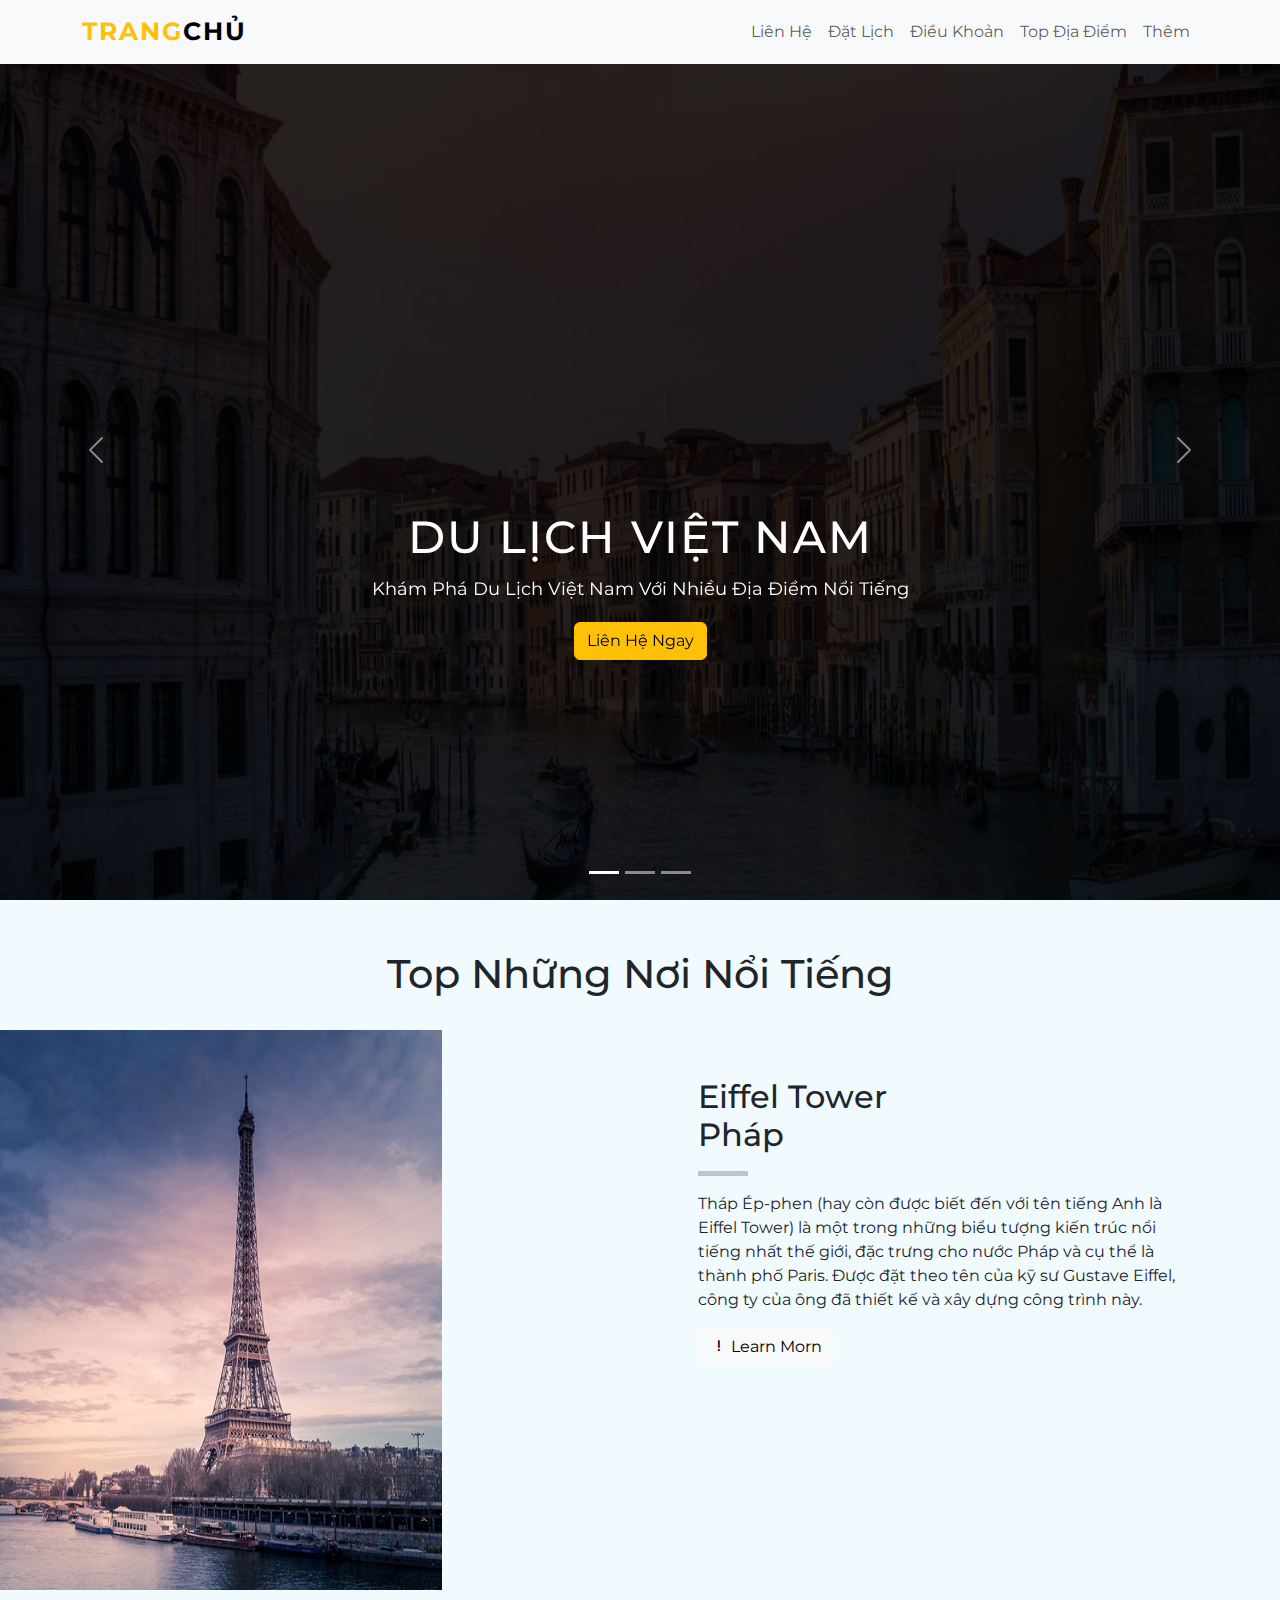
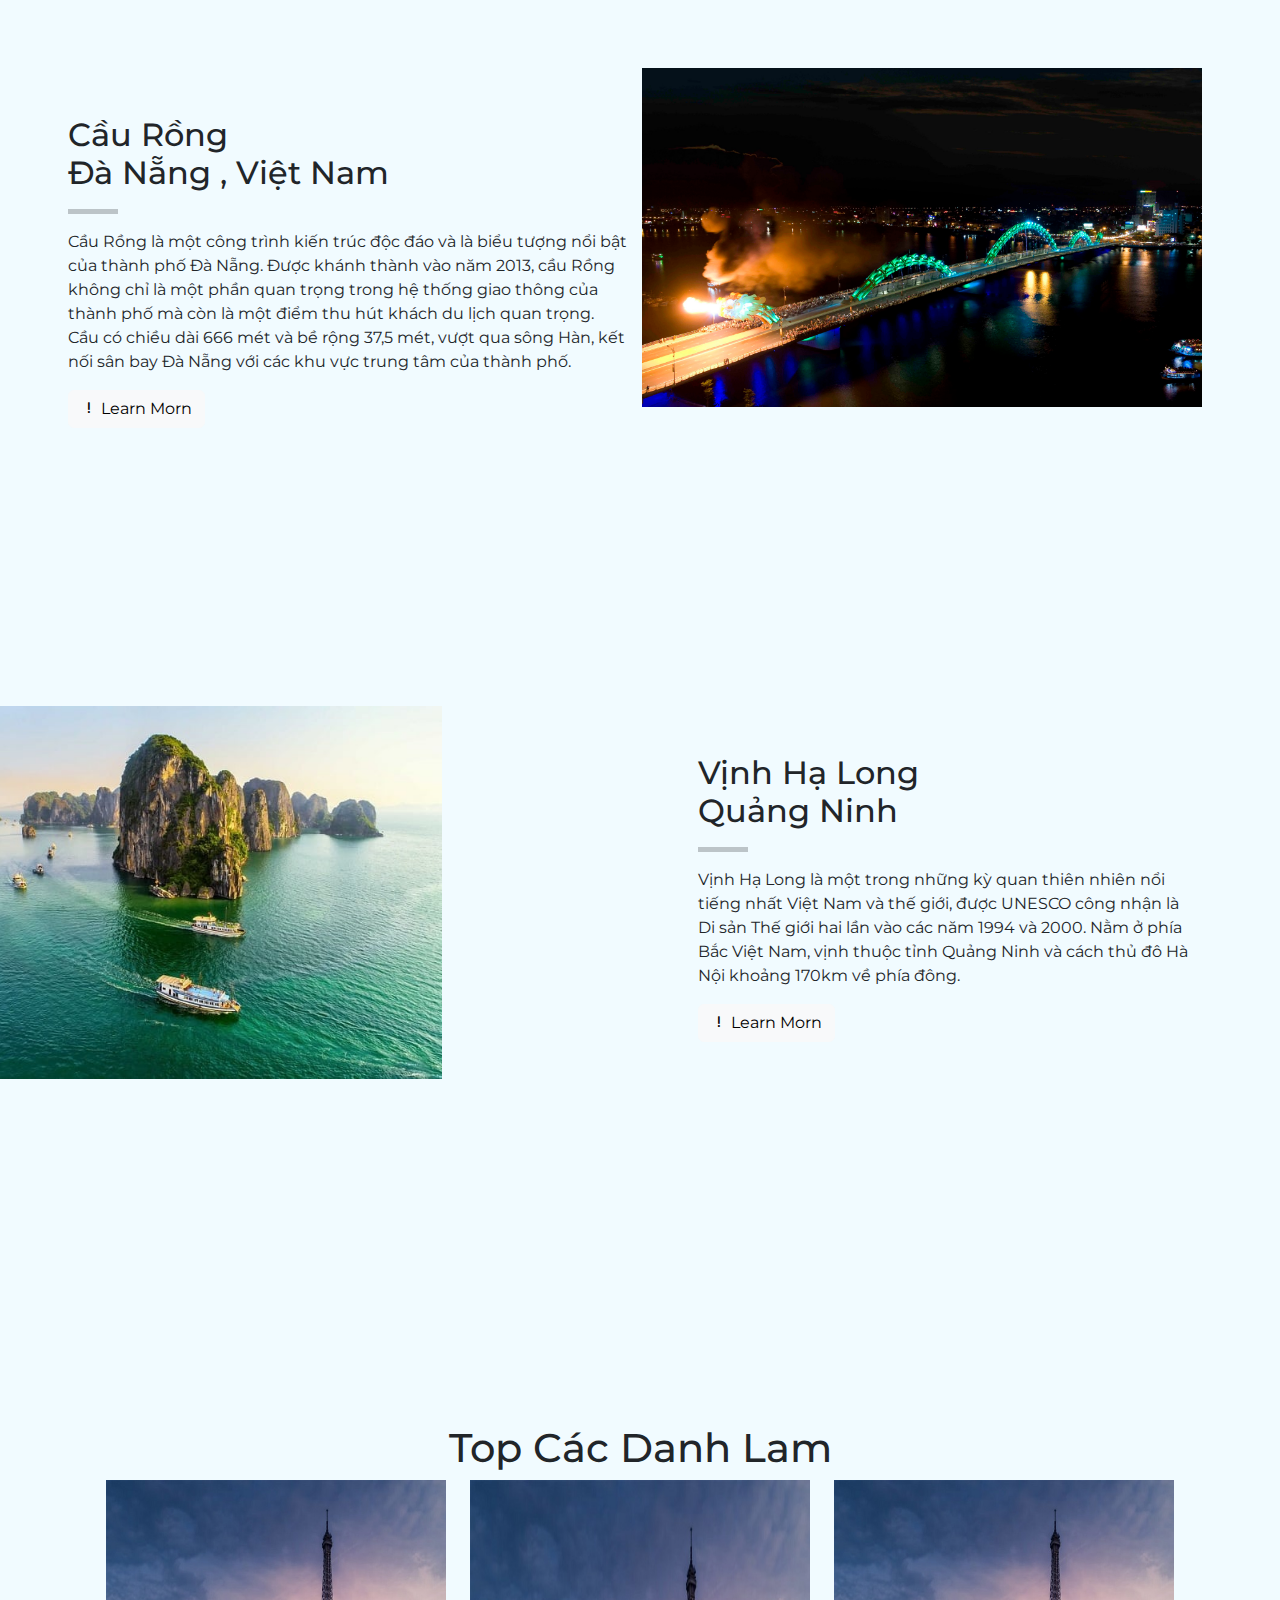
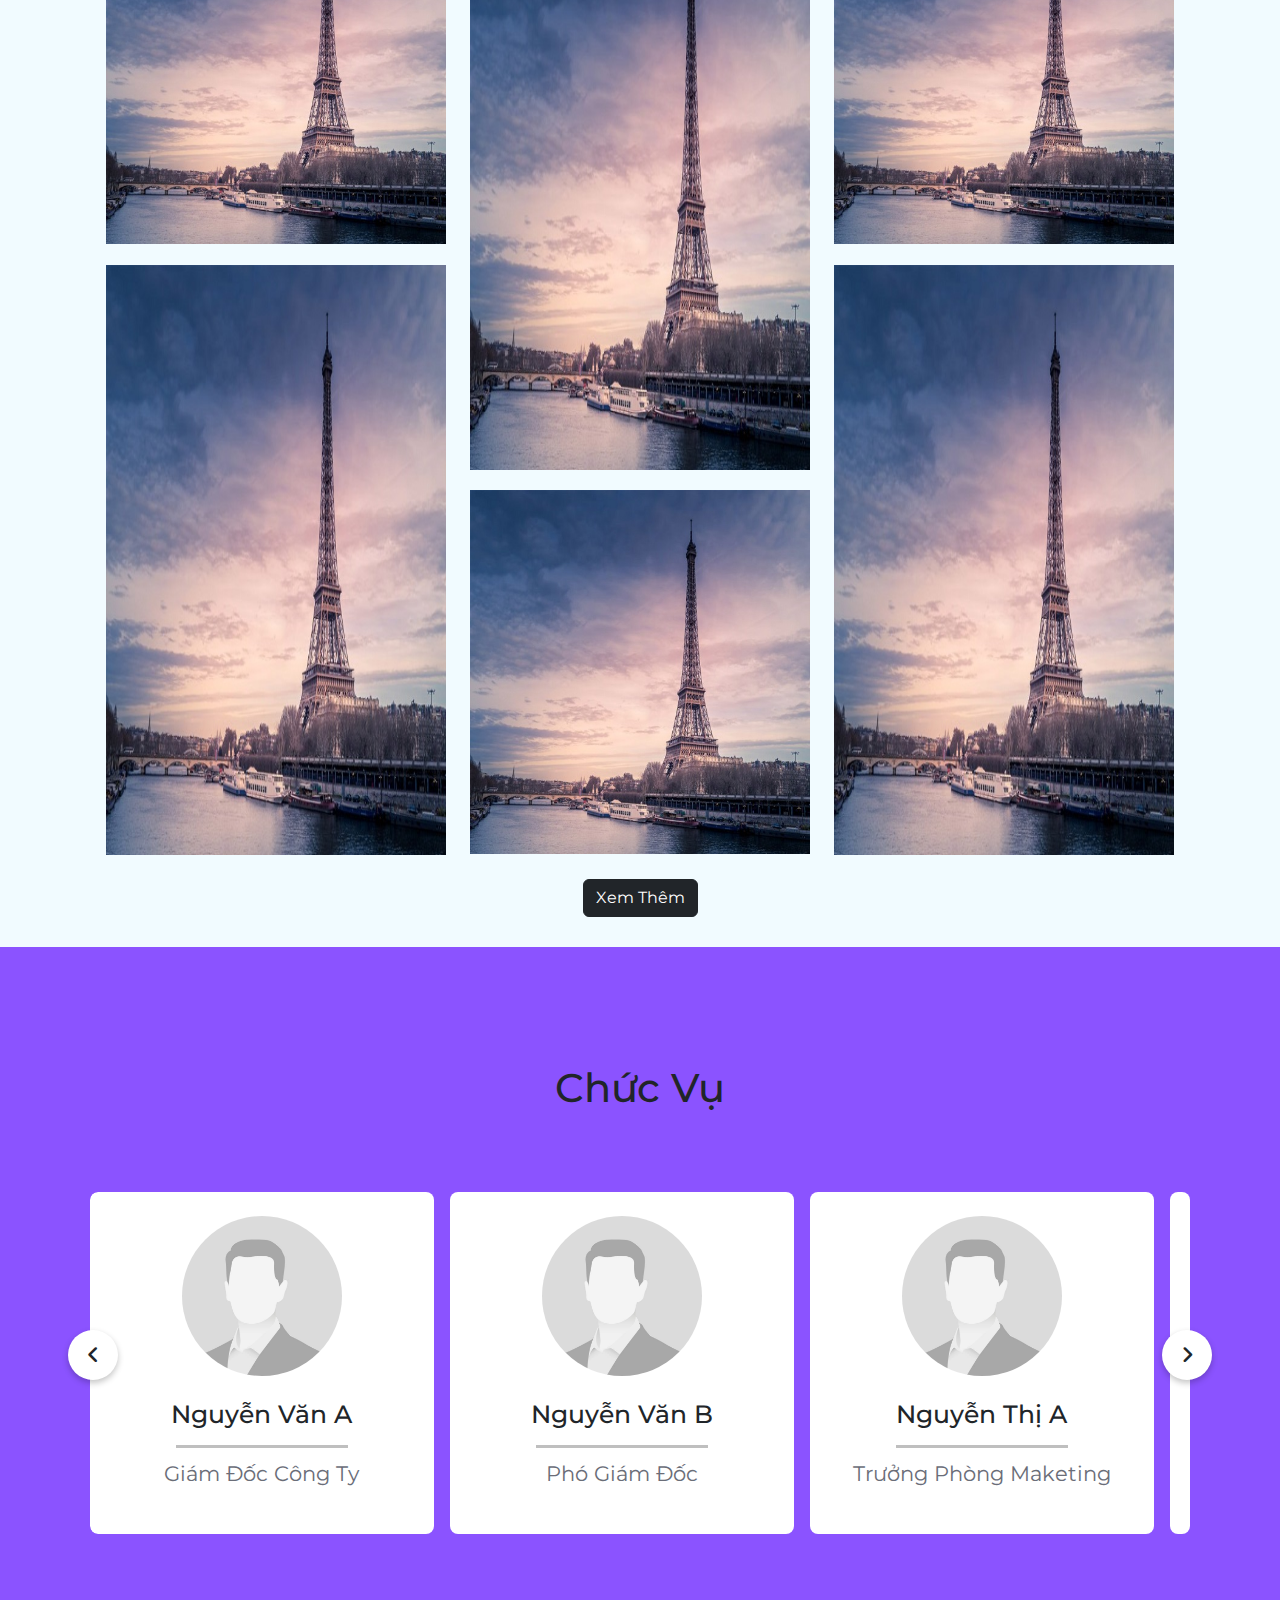
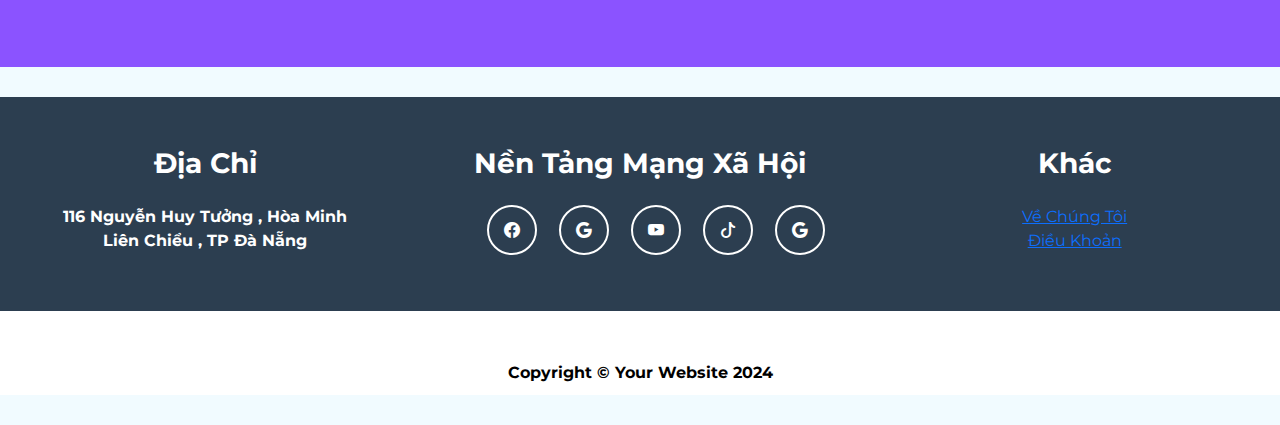
<file: index.html>
<!DOCTYPE html>
<html lang="en">
<head>
  <meta charset="UTF-8">
  <meta name="viewport" content="width=device-width, initial-scale=1.0">
  <title>Trang Chủ</title>
  <link rel="shortcut icon" href="https://muasubviet.shop/assets/img/brand/favicon.png" type="image/x-icon">
  <link rel="stylesheet" href="https://cdnjs.cloudflare.com/ajax/libs/font-awesome/6.3.0/css/all.min.css">
  <link rel="stylesheet" href="https://cdn.jsdelivr.net/npm/bootstrap-icons@1.11.3/font/bootstrap-icons.min.css">
  <link href="https://cdn.jsdelivr.net/npm/bootstrap@5.3.3/dist/css/bootstrap.min.css" rel="stylesheet">
  <link rel="stylesheet" href="css/style.css">

</head>
<body>
  <!-- Thanh Menu -->
  <nav class="navbar navbar-expand-lg navbar-light bg-light fixed-top">
    <div class="container">
      <a class="navbar-brand" href="index.html"><span class="text-warning">Trang</span>Chủ</a>
      <button class="navbar-toggler" type="button" data-bs-toggle="collapse" data-bs-target="#navbarSupportedContent" aria-controls="navbarSupportedContent" aria-expanded="false" aria-label="Toggle navigation">
        <span class="navbar-toggler-icon"></span>
      </button>
      <div class="collapse navbar-collapse" id="navbarSupportedContent">
        <ul class="navbar-nav ms-auto mb-2 mb-lg-0">
          <li class="nav-item">
            <a class="nav-link" href="about.html">Liên Hệ</a>
          </li>
          <li class="nav-item">
            <a class="nav-link" href="hdanvien.html">Đặt Lịch</a>
          </li>
          <li class="nav-item">
            <a class="nav-link" href="dieu-khoan.html">Điều Khoản</a>
          </li>
          <li class="nav-item">
            <a class="nav-link" href="diadiem.html">Top Địa Điểm</a>
          </li>
          <li class="nav-item">
            <a class="nav-link" href="#">Thêm</a>
          </li>

        </ul>
      </div>
    </div>
  </nav>
  <!-- Header Ảnh -->
 
  <header>
    <div id="carouselExampleCaptions" class="carousel slide">
      <div class="carousel-indicators">
        <button type="button" data-bs-target="#carouselExampleCaptions" data-bs-slide-to="0" class="active" aria-current="true" aria-label="Slide 1"></button>
        <button type="button" data-bs-target="#carouselExampleCaptions" data-bs-slide-to="1" aria-label="Slide 2"></button>
        <button type="button" data-bs-target="#carouselExampleCaptions" data-bs-slide-to="2" aria-label="Slide 3"></button>
      </div>
      <div class="carousel-inner">
        <div class="carousel-item active">
          <img src="img/header1.jpg" class="d-block w-100" alt="...">
          <div class="carousel-caption">
            <h5>Du Lịch Việt Nam</h5>
            <p>Khám Phá Du Lịch Việt Nam Với Nhiều Địa Điểm Nổi Tiếng</p>
            <p><a href="#" class="btn btn-warning mt-3">Liên Hệ Ngay</a></p>
          </div>
        </div>
        <div class="carousel-item">
          <img src="img/header1.jpg" class="d-block w-100" alt="...">
          <div class="carousel-caption">
            <h5>Khám Phá Đất Nước</h5>
            <p>Khám Phá Du Lịch Việt Nam Với Nhiều Địa Điểm Nổi Tiếng</p>
            <p><a href="#" class="btn btn-warning mt-3">Liên Hệ Ngay</a></p>
          </div>
        </div>
        <div class="carousel-item">
          <img src="img/header1.jpg" class="d-block w-100" alt="...">
          <div class="carousel-caption">
            <h5>Du Lịch Việt Nam</h5>
            <p>Khám Phá Du Lịch Việt Nam Với Nhiều Địa Điểm Nổi Tiếng</p>
            <p><a href="#" class="btn btn-warning mt-3">Liên Hệ Ngay</a></p>
          </div>
        </div>
      </div>
      <button class="carousel-control-prev" type="button" data-bs-target="#carouselExampleCaptions" data-bs-slide="prev">
        <span class="carousel-control-prev-icon" aria-hidden="true"></span>
        <span class="visually-hidden">Previous</span>
      </button>
      <button class="carousel-control-next" type="button" data-bs-target="#carouselExampleCaptions" data-bs-slide="next">
        <span class="carousel-control-next-icon" aria-hidden="true"></span>
        <span class="visually-hidden">Next</span>
      </button>
    </div>
  </header>   
  <!-- Nội dung 1 -->
  <section id="about" class="about section-padding">
    <h1 class="text-center">Top Những Nơi Nổi Tiếng</h1>
    <br>
    <div class="container">
      <div class="row">
        <div class="col-lg-4 col-md-12 col-md-12">
            <div class="about-img anh">
            <img src="img/phap.jpg" alt="" class="img-fluid">
          </div>
        </div>
        <div class="col-lg-8 col-md-12 col-12 ps-lg-5 mt-md-5">
          <div class="about-text">
            <h2> Eiffel Tower <br> Pháp</h2> <hr>
            <p >Tháp Ép-phen (hay còn được biết đến với tên tiếng Anh là Eiffel Tower) là một trong những biểu tượng kiến trúc nổi tiếng nhất thế giới, đặc trưng cho nước Pháp và cụ thể là thành phố Paris. 
              Được đặt theo tên của kỹ sư Gustave Eiffel, công ty của ông đã thiết kế và xây dựng công trình này.</p>
              <a href="" class="btn btn-light"><i class="bi bi-exclamation-lg"></i> Learn Morn</a>
            </div>
        </div>
      </div>
    </div>
    <div class="container">
      <div class="row">
        <div class="col-lg-8 col-md-12 ps-lg-5 mt-md-5">
          <div class="about-text noidung">
            <h2> Cầu Rồng<br> Đà Nẵng , Việt Nam</h2> <hr>
            <p>Cầu Rồng là một công trình kiến trúc độc đáo và là biểu tượng nổi bật của thành phố Đà Nẵng. Được khánh thành vào năm 2013, 
              cầu Rồng không chỉ là một phần quan trọng trong hệ thống giao thông của thành phố mà còn là một điểm thu hút khách du lịch quan trọng.
            Cầu có chiều dài 666 mét và bề rộng 37,5 mét, vượt qua sông Hàn, kết nối sân bay Đà Nẵng với các khu vực trung tâm của thành phố.</p>
            <a href="" class="btn btn-light"><i class="bi bi-exclamation-lg"></i> Learn Morn</a>
          </div>
        </div>
        <div class="col-lg-4 col-md-12 text-end">
          <div class="about-img anh">
            <img src="img/caurong.jpeg" alt="" class="img-fluid">
          </div>
        </div>
      </div>
    </div>
    <div class="container">
      <div class="row">
        <div class="col-lg-4 col-md-12">
          <div class="about-img anh">
            <img src="img/halong.jpeg" alt="" class="img-fluid">
          </div>
        </div>
        <div class="col-lg-8 col-md-12 ps-lg-5 mt-md-5">
          <div class="about-text">
            <h2> Vịnh Hạ Long<br>Quảng Ninh</h2> <hr>
            <p>Vịnh Hạ Long là một trong những kỳ quan thiên nhiên nổi tiếng nhất Việt Nam và thế giới, 
              được UNESCO công nhận là Di sản Thế giới hai lần vào các năm 1994 và 2000. 
              Nằm ở phía Bắc Việt Nam, vịnh thuộc tỉnh Quảng Ninh và cách thủ đô Hà Nội khoảng 170km về phía đông.            </p>
            <a href="" class="btn btn-light"><i class="bi bi-exclamation-lg"></i> Learn Morn</a>
          </div>
        </div>
      </div>
    </div>
  </section>
  <section>
    <h1 class="text-center">Top Các Danh Lam</h1>
    <div class="container ">
        <div class="row justify-content-center">
        <img src="img/phap.jpg" class="" style=" width:364px;height: 364px;" alt="Hình ảnh 6">
        <img src="img/phap.jpg" class="" style=" width:364px;height: 590px;" alt="...">
        <img src="img/phap.jpg" class="" style=" width:364px;height: 364px;" alt="...">
        <img src="img/phap.jpg" class="anh1" style=" width:364px;height: 590px; " alt="Hình ảnh 6">
        <img src="img/phap.jpg" class="" style=" width:364px;height: 364px;" alt="...">
        <img src="img/phap.jpg" class="anh1" style=" width:364px;height: 590px; " alt="...">
    </div>
    </div>
    <br>
    <div class="d-flex justify-content-center">
      <a href="" class="btn btn-dark">Xem Thêm</a>
  </div>
  </section>
  <section class="custom-container">
    <div class="custom-wrapper">
      <i id="leftArrow" class="fa-solid fa-angle-left"></i>
      <h1 class="text-center">Chức Vụ</h1> <br> <br> <br>
      <ul class="custom-carousel">
        <li class="custom-card">
          <div class="custom-img">
            <img src="img/profile.jpg" alt="img" draggable="false">
          </div>
          <h2>Nguyễn Văn A</h2>
          <hr class="divider">
          <span>Giám Đốc Công Ty</span>
        </li>
        <li class="custom-card">
          <div class="custom-img"><img src="img/profile.jpg" alt="img" draggable="false"></div>
          <h2>Nguyễn Văn B</h2>
          <hr class="divider">
          <span>Phó Giám Đốc</span>
        </li>
        <li class="custom-card">
          <div class="custom-img"><img src="img/profile.jpg" alt="img" draggable="false"></div>
          <h2>Nguyễn Thị A</h2>
          <hr class="divider">
          <span>Trưởng Phòng Maketing</span>
        </li>
        <li class="custom-card">
          <div class="custom-img"><img src="img/profile.jpg" alt="img" draggable="false"></div>
          <h2>Quỳnh Anh</h2>
          <hr class="divider">
          <span>Trưởng Phòng Media</span>
        </li>
        <li class="custom-card">
          <div class="custom-img"><img src="img/profile.jpg" alt="img" draggable="false"></div>
          <h2>Trúc Chi</h2>
          <hr class="divider">
          <span>Kế Toán</span>
        </li>
        <li class="custom-card">
          <div class="custom-img"><img src="img/profile.jpg" alt="img" draggable="false"></div>
          <h2>Linh Đan</h2>
          <hr class="divider">
          <span>Hỗ Trợ Viên</span>
        </li>
      </ul>
      <i id="rightArrow" class="fa-solid fa-angle-right"></i>
    </div>
  </section>

  <section class="myfooter">
    <footer>
         <div class="footer1">
              <div class="row">
                   <div class="col-xs-4 col-sm-4 col-md-4 col-lg-4 text-center">
                        <h3>Địa Chỉ</h3><br>
                        <p>116 Nguyễn Huy Tưởng , Hòa Minh <br> Liên Chiểu , TP Đà Nẵng</p>
                   </div>
                   <div class="col-xs-4 col-sm-4 col-md-4 col-lg-4 text-center">
                        <h3>Nền Tảng Mạng Xã Hội</h3> <br>
                        <ul>
                             <li><a href="" class="bi bi-facebook"></a></li>
                             <li><a href="" class="bi bi-google"></a></li>
                             <li><a href="" class="bi bi-youtube"></a></li>
                             <li><a href="" class="bi bi-tiktok"></a></li>
                             <li><a href="" class="bi bi-google"></a></li>

                        </ul>
                   </div>
                   <div class="col-xs-4 col-sm-4 col-md-4 col-lg-4 text-center">
                        <h3>Khác</h3><br>
                        <a href="#"> Về Chúng Tôi</a> <br>
                        <a href="#"> Điều Khoản</a>
                   </div>
              </div>
         </div>
         <div class="footer2">
              <div class="container text-center">
                   <p>Copyright © Your Website 2024</p>
              </div>
         </div>
    </footer>
  </section>
  <script src="	https://cdn.jsdelivr.net/npm/bootstrap@5.3.3/dist/js/bootstrap.bundle.min.js" ></script>
  <script src="https://cdn.jsdelivr.net/npm/@popperjs/core@2.11.6/dist/umd/popper.min.js" integrity="sha384-oBqDVmMz4fnFO9gybBogGzR6LCpbb7EgCozPalT0xJ47jRvxCk5z4vJpztB1iI2y" crossorigin="anonymous"></script>
  <script src="https://cdn.jsdelivr.net/npm/bootstrap@5.2.3/dist/js/bootstrap.min.js" integrity="sha384-cuNYg1LlNuA7AgyAxlfdzOsqVsac9YjF1DdZSkxpTtK5zww5TIG5TV2RjE1AwlH2" crossorigin="anonymous"></script>
<script src="js/index.js"></script>
<script src="js/f12.js"></script>
</body>
</html>
</file>
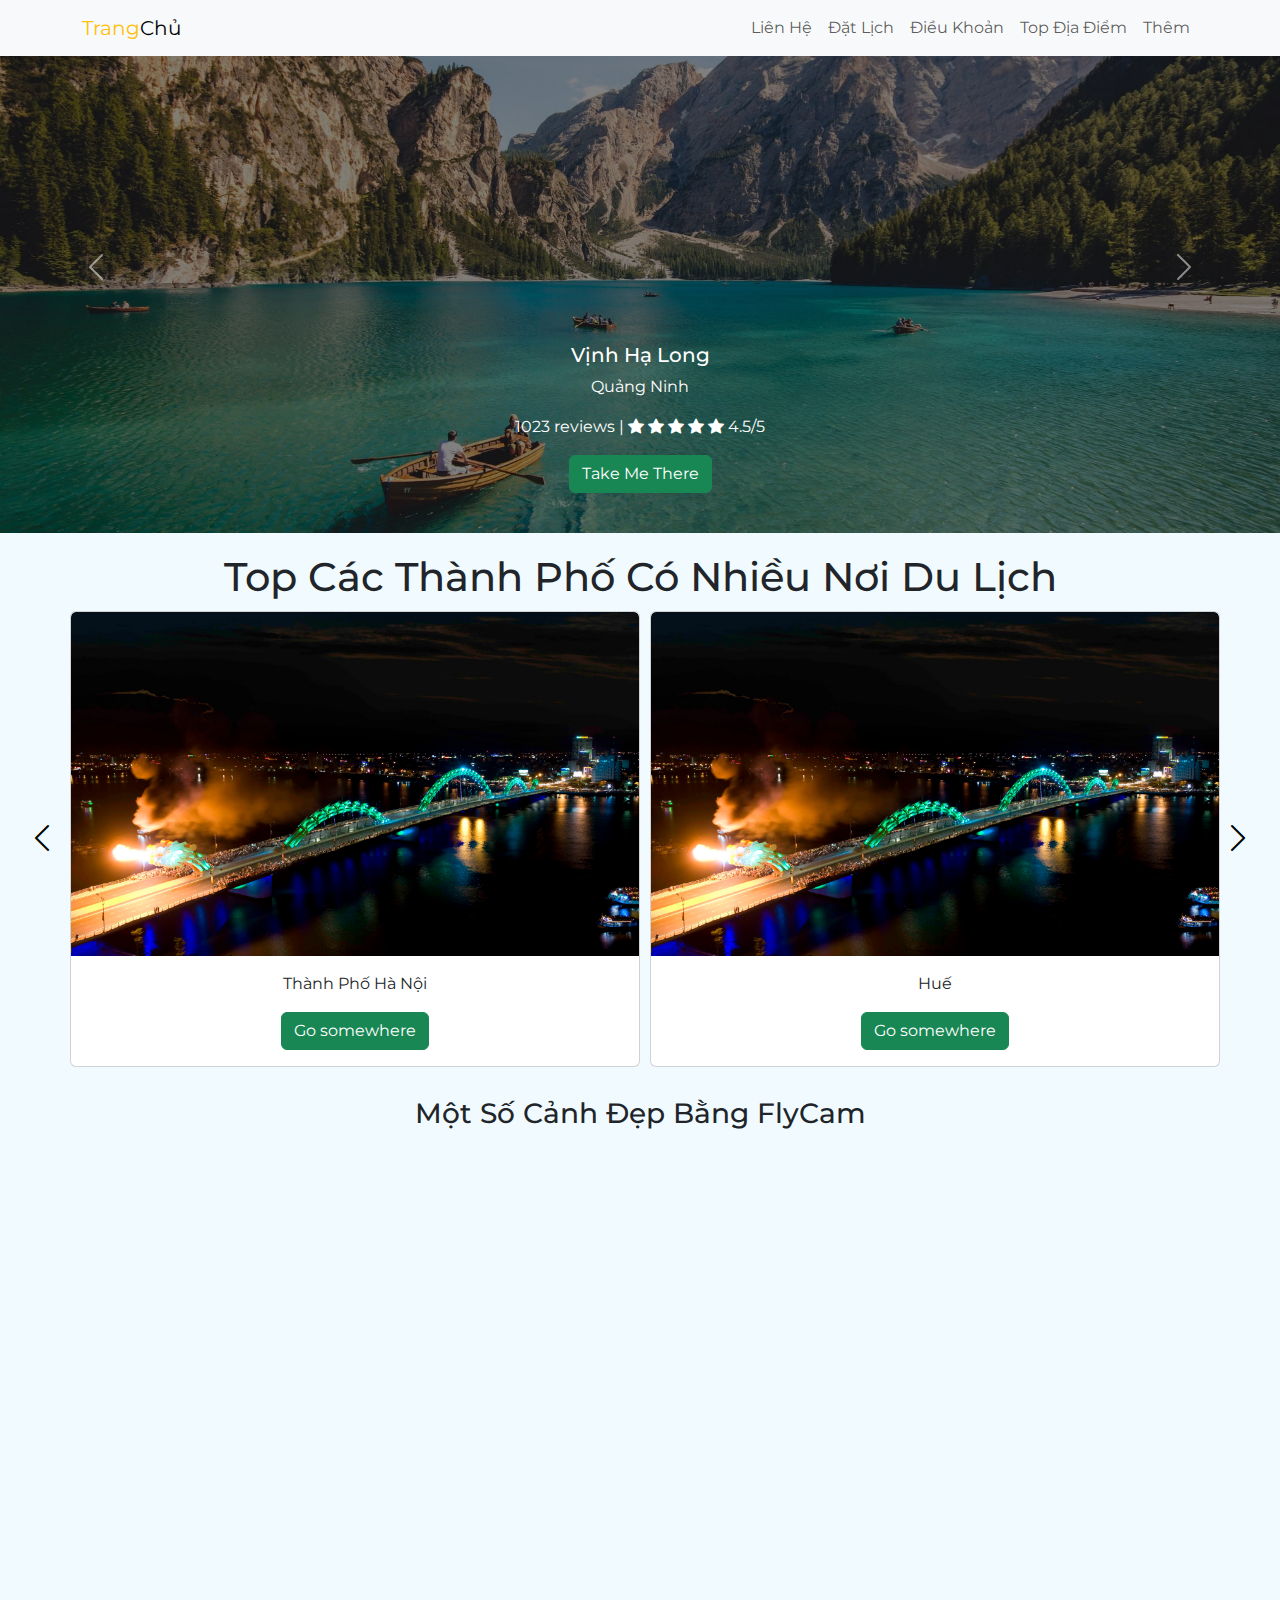
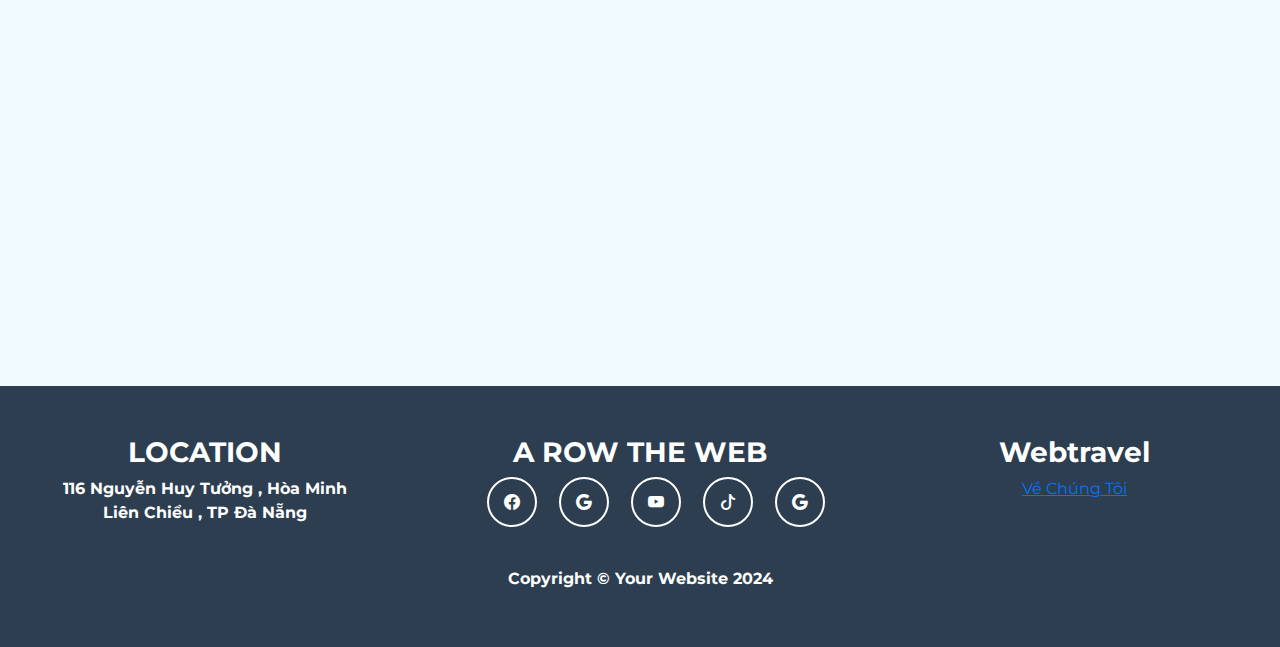
<file: diadiem.html>
<!DOCTYPE html>
<html lang="en">
<head>
  <meta charset="UTF-8">
  <meta name="viewport" content="width=device-width, initial-scale=1.0">
  <title>Địa Danh Việt Nam</title>
  <link rel="shortcut icon" href="https://muasubviet.shop/assets/img/brand/favicon.png" type="image/x-icon">
  <link rel="stylesheet" href="https://cdnjs.cloudflare.com/ajax/libs/font-awesome/6.3.0/css/all.min.css">
  <link rel="stylesheet" href="https://cdn.jsdelivr.net/npm/bootstrap-icons@1.11.3/font/bootstrap-icons.min.css">
  <link href="https://cdn.jsdelivr.net/npm/bootstrap@5.3.3/dist/css/bootstrap.min.css" rel="stylesheet">
  <link rel="stylesheet" href="css/diadiem.css">

</head>
<body>
  <!-- Thanh Menu -->
  <nav class="navbar navbar-expand-lg navbar-light bg-light fixed-top">
    <div class="container">
      <a class="navbar-brand" href="index.html"><span class="text-warning">Trang</span>Chủ</a>
      <button class="navbar-toggler" type="button" data-bs-toggle="collapse" data-bs-target="#navbarSupportedContent" aria-controls="navbarSupportedContent" aria-expanded="false" aria-label="Toggle navigation">
        <span class="navbar-toggler-icon"></span>
      </button>
      <div class="collapse navbar-collapse" id="navbarSupportedContent">
        <ul class="navbar-nav ms-auto mb-2 mb-lg-0">
          <li class="nav-item">
            <a class="nav-link" href="about.html">Liên Hệ</a>
          </li>
          <li class="nav-item">
            <a class="nav-link" href="hdanvien.html">Đặt Lịch</a>
          </li>
          <li class="nav-item">
            <a class="nav-link" href="dieu-khoan.html">Điều Khoản</a>
          </li>
          <li class="nav-item">
            <a class="nav-link" href="diadiem.html">Top Địa Điểm</a>
          </li>
          <li class="nav-item">
            <a class="nav-link" href="#">Thêm</a>
          </li>

        </ul>
      </div>
    </div>
  </nav>
  
  <section class="myheader1">
    <div class="carousel slide" id="carouselDemo" 
    data-bs-wrap="true"
    data-bs-ride="carousel">
      <div class="carousel-inner">
        <div class="carousel-item active"
        data-bs-interval="2000">
          <img src="img/header.jpg" class="w-100">
            <div class="carousel-caption">
              <h5>Vịnh Hạ Long</h5>
              <p>Quảng Ninh</p>
              <p class="d-none d-md-block">1023 reviews |
                <i class="bi bi-star-fill"></i>
                <i class="bi bi-star-fill"></i>
                <i class="bi bi-star-fill"></i>
                <i class="bi bi-star-fill"></i>
                <i class="bi bi-star-fill"></i>
                4.5/5</p>
              <button class="btn btn-success">Take Me There</button>
            </div>
        </div>
        <div class="carousel-item"
        data-bs-interval="2000">
          <img src="img/header1.jpg" class="w-100">
          <div class="carousel-caption">
            <h5>Cầu Rồng</h5>
            <p>Đà Nẵng</p>
            <p class="d-none d-md-block">1023 reviews |
              <i class="bi bi-star-fill"></i>
              <i class="bi bi-star-fill"></i>
              <i class="bi bi-star-fill"></i>
              <i class="bi bi-star-fill"></i>
              <i class="bi bi-star-fill"></i>
              4.5/5</p>
            <button class="btn btn-success">Take Me There</button>
          </div>
        </div>
        <div class="carousel-item"
        data-bs-interval="2000">
          <img src="img/header2.jpg" class="w-100">
          <div class="carousel-caption">
            <h5>Phố Cổ Hội An</h5>
            <p>Quảng Nam</p>
            <p class="d-none d-md-block">1023 reviews |
              <i class="bi bi-star-fill"></i>
              <i class="bi bi-star-fill"></i>
              <i class="bi bi-star-fill"></i>
              <i class="bi bi-star-fill"></i>
              <i class="bi bi-star"></i>
              4.5/5</p>
            <button class="btn btn-success">Take Me There</button>
          </div>
        </div>
      </div>
      <!-- Nút điều khiển carousel -->
      <button class="carousel-control-prev"
       type="button"
       data-bs-target="#carouselDemo"
       data-bs-slide="prev">
        <span class="carousel-control-prev-icon"></span>
      </button>
      <button class="carousel-control-next"
       type="button"
       data-bs-target="#carouselDemo"
       data-bs-slide="next">
        <span class="carousel-control-next-icon"></span>
      </button>
    </div>
  </section>
  <section class="mycontent">
    <h1 class="card-title">Top Các Thành Phố Có Nhiều Nơi Du Lịch</h1>
   <div class="scroll-container">
        <!-- Nút cuộn trái -->
        <button class="scroll-btn left-btn"><i class="bi bi-chevron-left"></i></button>
   <div class="card-container ">
        <!-- Thẻ card 1 -->
        <div class="card ">
          <div class="card-inner">
           <div class="inner">
               <img src="img/caurong.jpeg" class="card-img-top" alt="...">
               </div>
            <div class="card-body text-center">
              <p class="card-text">Thành Phố Hà Nội</p>
              <a href="#" class="btn btn-success">Go somewhere</a>
            </div>
          </div>
        </div>
        <!-- Thẻ card 2 -->
        <div class="card">
             <div class="card-inner">
              <div class="inner">
                <img src="img/caurong.jpeg" class="card-img-top" alt="...">
               </div>
               <div class="card-body text-center">
                <p class="card-text">Huế</p>
                 <a href="#" class="btn btn-success">Go somewhere</a>
               </div>
             </div>
           </div>
           <!-- Thẻ card 3 -->
           <div class="card">
             <div class="card-inner">
              <div class="inner">
               <img src="img/caurong.jpeg" class="card-img-top" alt="...">
               </div>
               <div class="card-body text-center">
                <p class="card-text">Đà Nẵng</p>
                 <a href="#" class="btn btn-success">Go somewhere</a>
               </div>
             </div>
           </div>
           <!-- Thẻ card 4 -->
           <div class="card">
             <div class="card-inner">
              <div class="inner">
               <img src="img/caurong.jpeg" class="card-img-top" alt="...">
               </div>
               <div class="card-body text-center">
                <p class="card-text">Hội An</p>
                 <a href="#" class="btn btn-success">Go somewhere</a>
               </div>
             </div>
           </div>
           <!-- Thẻ card 5 -->
           <div class="card">
             <div class="card-inner">
              <div class="inner">
               <img src="img/caurong.jpeg" class="card-img-top" alt="...">
               </div>
               <div class="card-body text-center">
                <p class="card-text">Hội An</p>
                 <a href="#" class="btn btn-success">Go somewhere</a>
               </div>
             </div>
           </div>
           <!-- Thẻ card 6 -->
           <div class="card">
             <div class="card-inner">
              <div class="inner">
               <img src="img/caurong.jpeg" class="card-img-top" alt="...">
               </div>
               <div class="card-body text-center">
                <p class="card-text">Hội An</p>
                 <a href="#" class="btn btn-success">Go somewhere</a>
               </div>
             </div>
           </div>
           <!-- Thẻ card 7 -->
           <div class="card">
             <div class="card-inner">
              <div class="inner">
               <img src="img/caurong.jpeg" class="card-img-top" alt="...">
               </div>
               <div class="card-body text-center">
                <p class="card-text">Hội An</p>
                 <a href="#" class="btn btn-success">Go somewhere</a>
               </div>
             </div>
           </div>
      </div>
      <!-- Nút cuộn phải -->
      <button class="scroll-btn right-btn"><i class="bi bi-chevron-right"></i></button>
  </div>
   </section>
   <section class="video">
    <h3 class="text-center">Một Số Cảnh Đẹp Bằng FlyCam</h3>
    <div class="container mt-5 d-flex justify-content-center align-items-center">
      <div class="embed-responsive embed-responsive-16by9">
          <iframe class="embed-responsive-item" src="https://www.youtube.com/embed/Au6LqK1UH8g?si=ElA8MsDgsbo?mute=1" allowfullscreen></iframe>
      </div>
  </div>
   </section>
   <section class="myfooter">
    <footer>
         <div class="footer1">
              <div class="row">
                   <div class="col-xs-4 col-sm-4 col-md-4 col-lg-4 text-center">
                        <h3>LOCATION</h3>
                        <p>116 Nguyễn Huy Tưởng , Hòa Minh <br> Liên Chiểu , TP Đà Nẵng</p>
                   </div>
                   <div class="col-xs-4 col-sm-4 col-md-4 col-lg-4 text-center">
                        <h3>A ROW THE WEB</h3>
                        <ul>
                             <li><a href="" class="bi bi-facebook"></a></li>
                             <li><a href="" class="bi bi-google"></a></li>
                             <li><a href="" class="bi bi-youtube"></a></li>
                             <li><a href="" class="bi bi-tiktok"></a></li>
                             <li><a href="" class="bi bi-google"></a></li>

                        </ul>
                   </div>
                   <div class="col-xs-4 col-sm-4 col-md-4 col-lg-4 text-center">
                        <h3>Webtravel</h3>
                        <a href="#"> Về Chúng Tôi</a>
                   </div>
              </div>
         </div>
         <br>
         <div class="footer2">
              <div class="container text-center">
                   <p>Copyright © Your Website 2024</p>
              </div>
         </div>
    </footer>
  </section>
  <script src="	https://cdn.jsdelivr.net/npm/bootstrap@5.3.3/dist/js/bootstrap.bundle.min.js" ></script>
  <script src="https://cdn.jsdelivr.net/npm/@popperjs/core@2.11.6/dist/umd/popper.min.js" integrity="sha384-oBqDVmMz4fnFO9gybBogGzR6LCpbb7EgCozPalT0xJ47jRvxCk5z4vJpztB1iI2y" crossorigin="anonymous"></script>
  <script src="https://cdn.jsdelivr.net/npm/bootstrap@5.2.3/dist/js/bootstrap.min.js" integrity="sha384-cuNYg1LlNuA7AgyAxlfdzOsqVsac9YjF1DdZSkxpTtK5zww5TIG5TV2RjE1AwlH2" crossorigin="anonymous"></script>
  <script src="js/f12.js"></script>
  <script>
    document.querySelector('.left-btn').addEventListener('click', function() {
         document.querySelector('.card-container').scrollBy({
             left: -500, // Điều chỉnh giá trị này để cuộn nhiều hoặc ít hơn
             behavior: 'smooth'
         });
     });
     
     document.querySelector('.right-btn').addEventListener('click', function() {
         document.querySelector('.card-container').scrollBy({
             left: 500, // Điều chỉnh giá trị này để cuộn nhiều hoặc ít hơn
             behavior: 'smooth'
         });
     });
     
  </script>
</body>
</html>
</file>
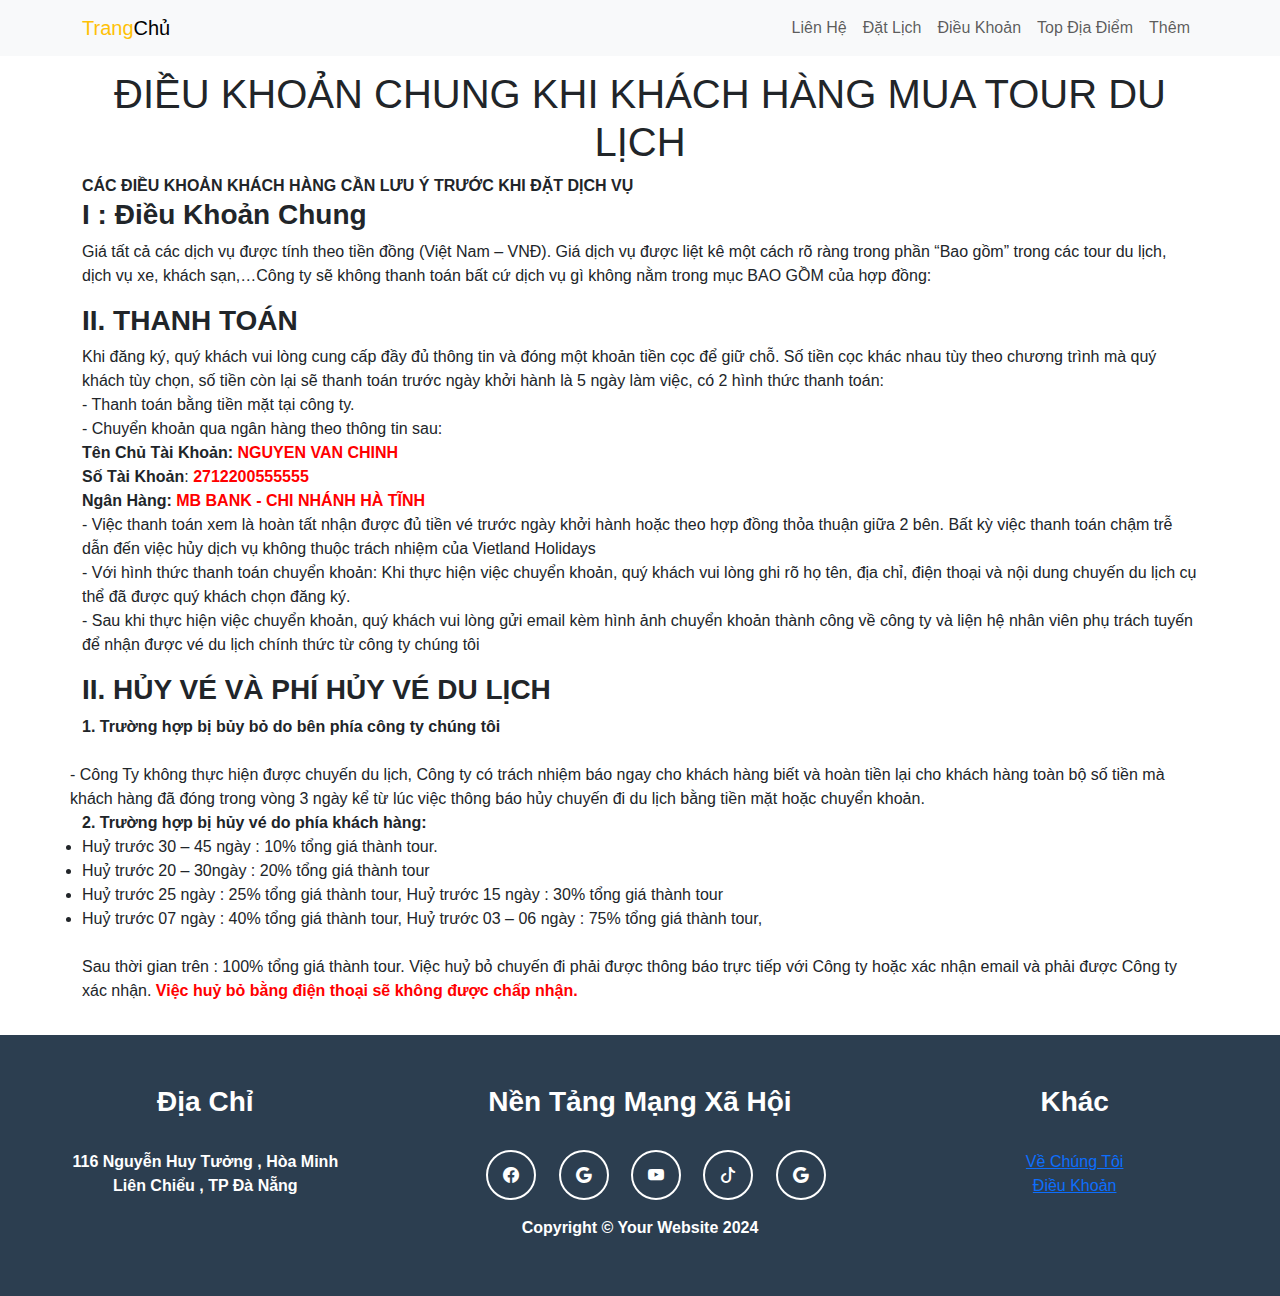
<file: dieu-khoan.html>
<!DOCTYPE html>
<html lang="en">
<head>
  <meta charset="UTF-8">
  <meta name="viewport" content="width=device-width, initial-scale=1.0">
  <title>Điều Khoản</title>
  <link rel="shortcut icon" href="https://muasubviet.shop/assets/img/brand/favicon.png" type="image/x-icon">
  <link rel="stylesheet" href="https://cdnjs.cloudflare.com/ajax/libs/font-awesome/6.3.0/css/all.min.css">
  <link rel="stylesheet" href="https://cdn.jsdelivr.net/npm/bootstrap-icons@1.11.3/font/bootstrap-icons.min.css">
  <link href="https://cdn.jsdelivr.net/npm/bootstrap@5.3.3/dist/css/bootstrap.min.css" rel="stylesheet">
  <link rel="stylesheet" href="css/css.css">

</head>
<body>
  <!-- Thanh Menu -->
  <header>
    <nav class="navbar navbar-expand-lg navbar-light bg-light fixed-top">
      <div class="container">
        <a class="navbar-brand" href="index.html"><span class="text-warning">Trang</span>Chủ</a>
        <button class="navbar-toggler" type="button" data-bs-toggle="collapse" data-bs-target="#navbarSupportedContent" aria-controls="navbarSupportedContent" aria-expanded="false" aria-label="Toggle navigation">
          <span class="navbar-toggler-icon"></span>
        </button>
        <div class="collapse navbar-collapse" id="navbarSupportedContent">
          <ul class="navbar-nav ms-auto mb-2 mb-lg-0">
            <li class="nav-item">
              <a class="nav-link" href="about.html">Liên Hệ</a>
            </li>
            <li class="nav-item">
              <a class="nav-link" href="hdanvien.html">Đặt Lịch</a>
            </li>
            <li class="nav-item">
              <a class="nav-link" href="dieu-khoan.html">Điều Khoản</a>
            </li>
            <li class="nav-item">
              <a class="nav-link" href="diadiem.html">Top Địa Điểm</a>
            </li>
            <li class="nav-item">
              <a class="nav-link" href="#">Thêm</a>
            </li>
  
          </ul>
        </div>
      </div>
    </nav>
  </header>
  <div class="container">
    <div class="row">
        <h1 class="text-center">ĐIỀU KHOẢN CHUNG KHI KHÁCH HÀNG MUA TOUR DU LỊCH</h1>
            <b>CÁC ĐIỀU KHOẢN KHÁCH HÀNG CẦN LƯU Ý TRƯỚC KHI ĐẶT DỊCH VỤ</b>
        <h3><b>I : Điều Khoản Chung</b></h3>
        <p>Giá tất cả các dịch vụ được tính theo tiền đồng (Việt Nam – VNĐ). Giá dịch vụ được liệt kê một cách rõ ràng trong phần “Bao gồm” 
            trong các tour du lịch, dịch vụ xe, khách sạn,…Công ty sẽ không thanh toán bất cứ dịch vụ gì không nằm trong mục BAO GỒM của hợp đồng:</p>
            <h3><b>II. THANH TOÁN</b></h3>
            <p>
                Khi đăng ký, quý khách vui lòng cung cấp đầy đủ thông tin và đóng một khoản tiền cọc để giữ chỗ. Số tiền cọc khác nhau tùy theo chương trình mà quý khách tùy chọn, 
                số tiền còn lại sẽ thanh toán trước ngày khởi hành là 5 ngày làm việc, có 2 hình thức thanh toán: <br>
                - Thanh toán bằng tiền mặt tại công ty. <br>
                - Chuyển khoản qua ngân hàng theo thông tin sau: <br>
                <td >
                    <span >
                        <strong>Tên Chủ Tài Khoản:</strong> <span style="color:#ff0000"><strong>NGUYEN VAN CHINH</strong></span><br>
                        <strong>Số Tài Khoản</strong>: <strong><span style="color:#ff0000">2712200555555</span><br>
                        Ngân Hàng: <span style="color:#ff0000">MB BANK - CHI NHÁNH HÀ TĨNH</span></strong>
                    </span>
                </td> <br>
                - Việc thanh toán xem là hoàn tất nhận được đủ tiền vé trước ngày khởi hành hoặc theo hợp đồng thỏa thuận giữa 2 bên. 
                Bất kỳ việc thanh toán chậm trễ dẫn đến việc hủy dịch vụ không thuộc trách nhiệm của Vietland Holidays <br>
                - Với hình thức thanh toán chuyển khoản: Khi thực hiện việc chuyển khoản, quý khách vui lòng ghi rõ họ tên, 
                địa chỉ, điện thoại và nội dung chuyến du lịch cụ thể đã được quý khách chọn đăng ký. <br>
                - Sau khi thực hiện việc chuyển khoản, quý khách vui lòng gửi email kèm hình ảnh chuyển khoản thành công về công 
                ty và liện hệ nhân viên phụ trách tuyến để nhận được vé du lịch chính thức từ công ty chúng tôi <br>
            <h3><b>II. HỦY VÉ VÀ PHÍ HỦY VÉ DU LỊCH</b></h3>
            <b>1. Trường hợp bị bủy bỏ do bên phía công ty chúng tôi</b> <br>
                - Công Ty không thực hiện được chuyến du lịch, Công ty có trách nhiệm báo ngay cho khách hàng biết và hoàn tiền lại cho khách hàng 
            toàn bộ số tiền mà khách hàng đã đóng trong vòng 3 ngày kể từ lúc việc thông báo hủy chuyến đi du lịch bằng tiền mặt hoặc chuyển khoản. <br>
            <b> 2. Trường hợp bị hủy vé do phía khách hàng:</b>
                    <ul>
                        <li>Huỷ trước 30 – 45 ngày : 10% tổng giá thành tour.</li>
                        <li>Huỷ trước 20 – 30ngày : 20% tổng giá thành tour</li>
                        <li>Huỷ trước 25 ngày : 25% tổng giá thành tour, Huỷ trước 15 ngày : 30% tổng giá thành tour</li>
                        <li>Huỷ trước 07 ngày : 40% tổng giá thành tour, Huỷ trước 03 – 06 ngày : 75% tổng giá thành tour,</li> <br>
                        Sau thời gian trên : 100% tổng giá thành tour. Việc huỷ bỏ chuyến đi phải được thông báo trực tiếp với Công ty 
                        hoặc xác nhận email và phải được Công ty xác nhận. <b style="color: #ff0000;">Việc huỷ bỏ bằng điện thoại sẽ không được chấp nhận.</b>
                    </ul>
            </p>
        </div>
  </div>
  <section class="myfooter">
    <footer>
         <div class="footer1">
              <div class="row">
                   <div class="col-xs-4 col-sm-4 col-md-4 col-lg-4 text-center">
                        <h3>Địa Chỉ</h3><br>
                        <p>116 Nguyễn Huy Tưởng , Hòa Minh <br> Liên Chiểu , TP Đà Nẵng</p>
                   </div>
                   <div class="col-xs-4 col-sm-4 col-md-4 col-lg-4 text-center">
                        <h3>Nền Tảng Mạng Xã Hội</h3> <br>
                        <ul>
                             <li><a href="" class="bi bi-facebook"></a></li>
                             <li><a href="" class="bi bi-google"></a></li>
                             <li><a href="" class="bi bi-youtube"></a></li>
                             <li><a href="" class="bi bi-tiktok"></a></li>
                             <li><a href="" class="bi bi-google"></a></li>

                        </ul>
                   </div>
                   <div class="col-xs-4 col-sm-4 col-md-4 col-lg-4 text-center">
                        <h3>Khác</h3><br>
                        <a href="#"> Về Chúng Tôi</a> <br>
                        <a href="#"> Điều Khoản</a>
                   </div>
              </div>
         </div>
         <div class="footer2">
              <div class="container text-center">
                   <p>Copyright © Your Website 2024</p>
              </div>
         </div>
    </footer>
  </section>
  <script src="	https://cdn.jsdelivr.net/npm/bootstrap@5.3.3/dist/js/bootstrap.bundle.min.js" ></script>
  <script src="https://cdn.jsdelivr.net/npm/@popperjs/core@2.11.6/dist/umd/popper.min.js" integrity="sha384-oBqDVmMz4fnFO9gybBogGzR6LCpbb7EgCozPalT0xJ47jRvxCk5z4vJpztB1iI2y" crossorigin="anonymous"></script>
  <script src="https://cdn.jsdelivr.net/npm/bootstrap@5.2.3/dist/js/bootstrap.min.js" integrity="sha384-cuNYg1LlNuA7AgyAxlfdzOsqVsac9YjF1DdZSkxpTtK5zww5TIG5TV2RjE1AwlH2" crossorigin="anonymous"></script>
  <script src="js/f12.js"></script>
</body>
</html>
</file>
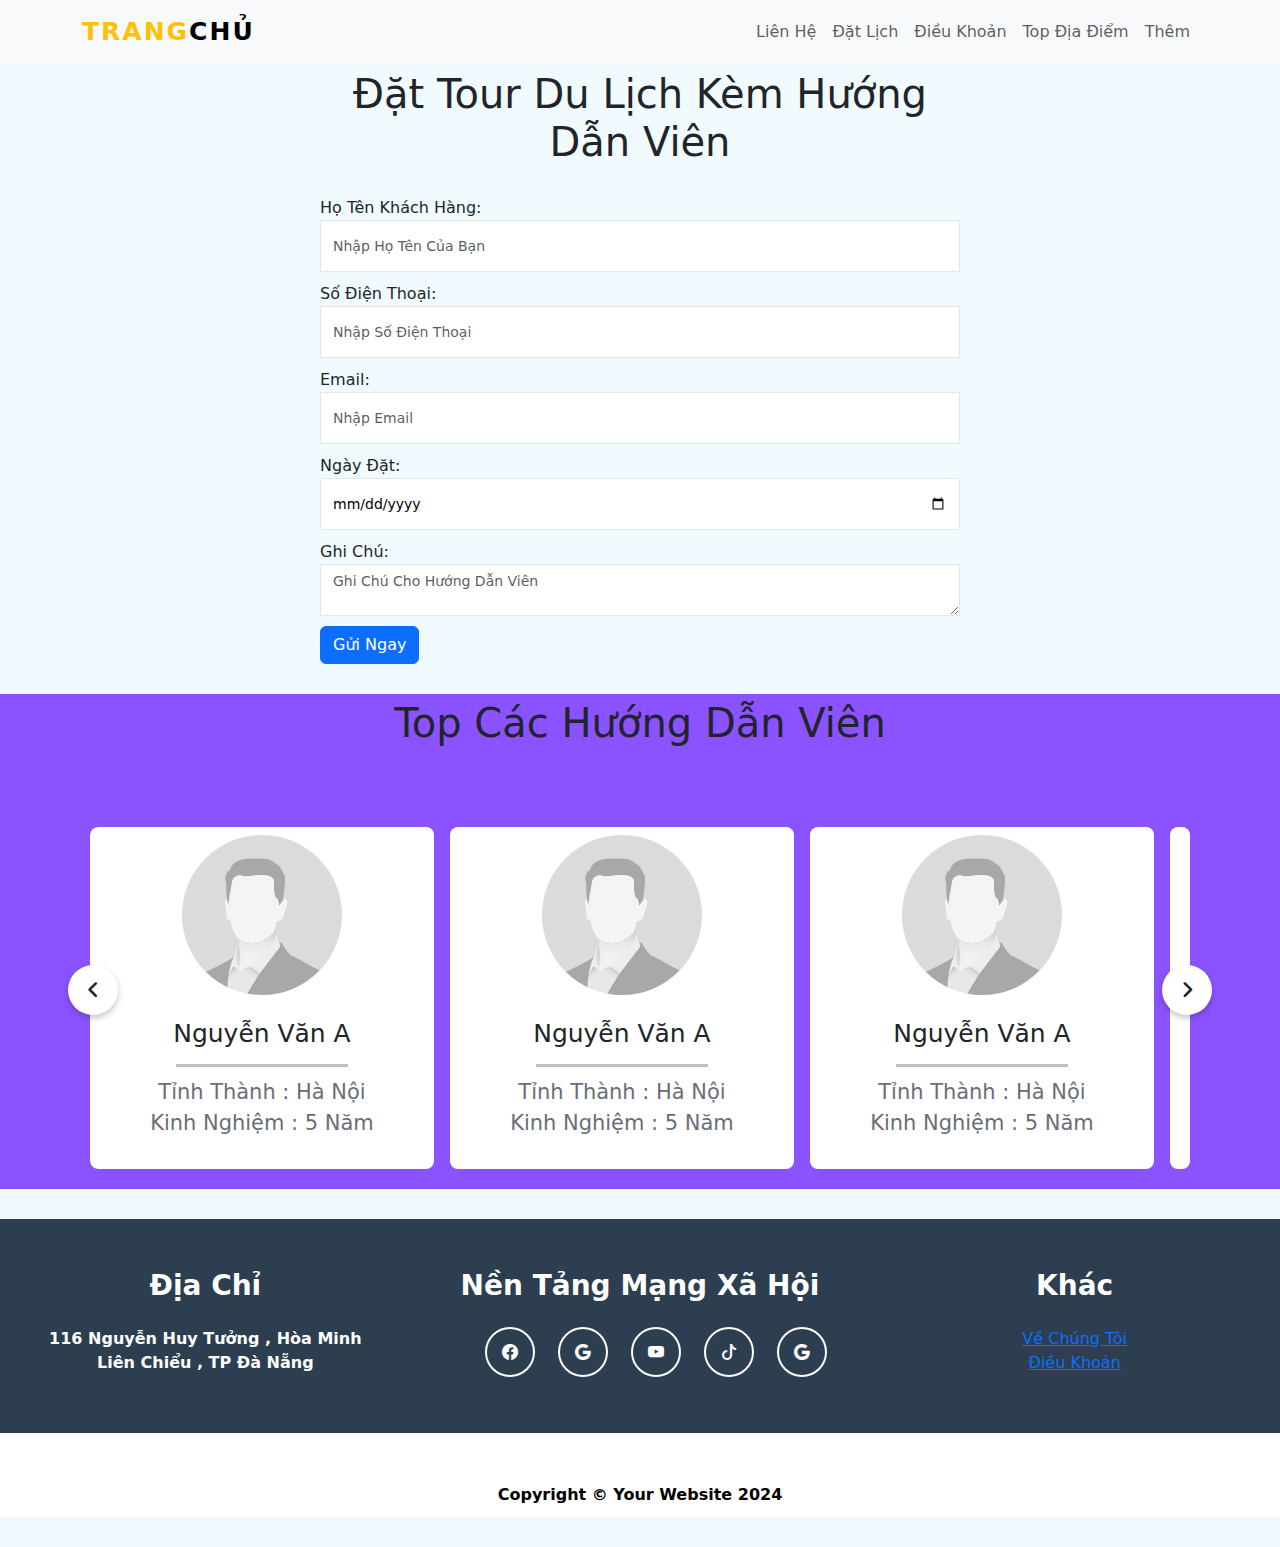
<file: hdanvien.html>
<!DOCTYPE html>
<html lang="en">
<head>
  <meta charset="UTF-8">
  <meta name="viewport" content="width=device-width, initial-scale=1.0">
  <title>Đặt Lịch Hướng Dẫn Viên</title>
  <link rel="shortcut icon" href="https://muasubviet.shop/assets/img/brand/favicon.png" type="image/x-icon">
  <link rel="stylesheet" href="https://cdnjs.cloudflare.com/ajax/libs/font-awesome/6.3.0/css/all.min.css">
  <link rel="stylesheet" href="https://cdn.jsdelivr.net/npm/bootstrap-icons@1.11.3/font/bootstrap-icons.min.css">
  <link href="https://cdn.jsdelivr.net/npm/bootstrap@5.3.3/dist/css/bootstrap.min.css" rel="stylesheet">
  <link rel="stylesheet" href="css/hdv.css">

</head>
<body>
  <!-- Thanh Menu -->
  <nav class="navbar navbar-expand-lg navbar-light bg-light fixed-top">
    <div class="container">
      <a class="navbar-brand" href="index.html"><span class="text-warning">Trang</span>Chủ</a>
      <button class="navbar-toggler" type="button" data-bs-toggle="collapse" data-bs-target="#navbarSupportedContent" aria-controls="navbarSupportedContent" aria-expanded="false" aria-label="Toggle navigation">
        <span class="navbar-toggler-icon"></span>
      </button>
      <div class="collapse navbar-collapse" id="navbarSupportedContent">
        <ul class="navbar-nav ms-auto mb-2 mb-lg-0">
          <li class="nav-item">
            <a class="nav-link" href="about.html">Liên Hệ</a>
          </li>
          <li class="nav-item">
            <a class="nav-link" href="hdanvien.html">Đặt Lịch</a>
          </li>
          <li class="nav-item">
            <a class="nav-link" href="dieu-khoan.html">Điều Khoản</a>
          </li>
          <li class="nav-item">
            <a class="nav-link" href="diadiem.html">Top Địa Điểm</a>
          </li>
          <li class="nav-item">
            <a class="nav-link" href="#">Thêm</a>
          </li>

        </ul>
      </div>
    </div>
  </nav>
  <section class="col-lg-6 offset-lg-3">
    <h1 class="text-center" style="margin-bottom: 30px;">Đặt Tour Du Lịch Kèm Hướng Dẫn Viên</h1>
    <form >
        <label for="">Họ Tên Khách Hàng:</label>
        <input type="text" class="form-control" placeholder="Nhập Họ Tên Của Bạn" required>
        <label for="">Số Điện Thoại:</label>
        <input type="tel" class="form-control" id="phoneInput" placeholder="Nhập Số Điện Thoại" pattern="[0-9]*" required>
            <div class="invalid-feedback">
              Vui lòng nhập số điện thoại hợp lệ.
            </div>
        <label for="">Email:</label>
        <input type="email" class="form-control" placeholder="Nhập Email" required>
        <label for="">Ngày Đặt:</label>
        <input type="Date" class="form-control" required>
        <label for="">Ghi Chú:</label>
        <textarea rows="4" class="form-control" placeholder="Ghi Chú Cho Hướng Dẫn Viên" required></textarea>
        <button class="btn btn-primary">Gửi Ngay</button>
      </form>
  </section>
  <section class="custom-container">
    <div class="custom-wrapper">
      <i id="leftArrow" class="fa-solid fa-angle-left"></i>
      <h1 class="text-center">Top Các Hướng Dẫn Viên</h1> <br> <br> <br>
      <ul class="custom-carousel">
        <li class="custom-card">
          <div class="custom-img"><img src="img/profile.jpg" alt="img" draggable="false"></div>
          <h2>Nguyễn Văn A</h2>
          <hr class="divider">
          <span>Tỉnh Thành : Hà Nội</span>
          <span>Kinh Nghiệm : 5 Năm</span>
        </li>
        <li class="custom-card">
          <div class="custom-img"><img src="img/profile.jpg" alt="img" draggable="false"></div>
          <h2>Nguyễn Văn A</h2>
          <hr class="divider">
          <span>Tỉnh Thành : Hà Nội</span>
          <span>Kinh Nghiệm : 5 Năm</span>
        </li>
        </li>
        <li class="custom-card">
          <div class="custom-img"><img src="img/profile.jpg" alt="img" draggable="false"></div>
          <h2>Nguyễn Văn A</h2>
          <hr class="divider">
          <span>Tỉnh Thành : Hà Nội</span>
          <span>Kinh Nghiệm : 5 Năm</span>
        </li>
        </li>
        <li class="custom-card">
          <div class="custom-img"><img src="img/profile.jpg" alt="img" draggable="false"></div>
          <h2>Nguyễn Văn A</h2>
          <hr class="divider">
          <span>Tỉnh Thành : Hà Nội</span>
          <span>Kinh Nghiệm : 5 Năm</span>
        </li>
        </li>
        <li class="custom-card">
          <div class="custom-img"><img src="img/profile.jpg" alt="img" draggable="false"></div>
          <h2>Kristina Zasiadko</h2>
          <hr class="divider">
          <span>Bank Manager</span>
        </li>
        <li class="custom-card">
          <div class="custom-img"><img src="img/profile.jpg" alt="img" draggable="false"></div>
          <h2>Donald Horton</h2>
          <hr class="divider">
          <span>App Designer</span>
        </li>
      </ul>
      <i id="rightArrow" class="fa-solid fa-angle-right"></i>
    </div>
  </section>
  <section class="myfooter">
    <footer>
         <div class="footer1">
              <div class="row">
                   <div class="col-xs-4 col-sm-4 col-md-4 col-lg-4 text-center">
                        <h3>Địa Chỉ</h3><br>
                        <p>116 Nguyễn Huy Tưởng , Hòa Minh <br> Liên Chiểu , TP Đà Nẵng</p>
                   </div>
                   <div class="col-xs-4 col-sm-4 col-md-4 col-lg-4 text-center">
                        <h3>Nền Tảng Mạng Xã Hội</h3> <br>
                        <ul>
                             <li><a href="" class="bi bi-facebook"></a></li>
                             <li><a href="" class="bi bi-google"></a></li>
                             <li><a href="" class="bi bi-youtube"></a></li>
                             <li><a href="" class="bi bi-tiktok"></a></li>
                             <li><a href="" class="bi bi-google"></a></li>

                        </ul>
                   </div>
                   <div class="col-xs-4 col-sm-4 col-md-4 col-lg-4 text-center">
                        <h3>Khác</h3><br>
                        <a href="#"> Về Chúng Tôi</a> <br>
                        <a href="#"> Điều Khoản</a>
                   </div>
              </div>
         </div>
         <div class="footer2">
              <div class="container text-center">
                   <p>Copyright © Your Website 2024</p>
              </div>
         </div>
    </footer>
  </section>
  <script src="	https://cdn.jsdelivr.net/npm/bootstrap@5.3.3/dist/js/bootstrap.bundle.min.js" ></script>
  <script src="https://cdn.jsdelivr.net/npm/@popperjs/core@2.11.6/dist/umd/popper.min.js" integrity="sha384-oBqDVmMz4fnFO9gybBogGzR6LCpbb7EgCozPalT0xJ47jRvxCk5z4vJpztB1iI2y" crossorigin="anonymous"></script>
  <script src="https://cdn.jsdelivr.net/npm/bootstrap@5.2.3/dist/js/bootstrap.min.js" integrity="sha384-cuNYg1LlNuA7AgyAxlfdzOsqVsac9YjF1DdZSkxpTtK5zww5TIG5TV2RjE1AwlH2" crossorigin="anonymous"></script>
<script src="js/index.js"></script>
<script src="js/f12.js"></script>
</body>
</html>
</file>
<file: css/style.css>
@import url('https://fonts.googleapis.com/css2?family=Montserrat:ital,wght@0,100..900;1,100..900&display=swap');
*{
    font-family: montserrat;
}
body{
    background: #f1fbff;
}
.section-padding{
    padding: 50px 0;
}
.carousel-item{
    height: 100vh;
    min-height: 300px;
}
.carousel-caption{
    bottom: 220px;
    z-index: 2;
}
.carousel-caption h5{
    font-size: 45px;
    text-transform: uppercase;
    letter-spacing: 2px;
    margin-top: 25px;
}
.carousel-caption p{
    width: 60%;
    margin: auto;
    font-size: 18px;
    line-height: 1.9;
}
.carousel-inner::before{
    content: '';
    position: absolute;
    height: 100%;
    width: 100%;
    top: 0;
    left: 0;
    background: rgba(0, 0, 0, 0.7);
    z-index: 1;
}
.navbar-light .navbar-brand{
    color: #000;
    font-size: 25px;
    text-transform: uppercase;
    font-weight: 700;
    letter-spacing: 2px;
}
.navbar-light .navbar-brand:focus,
.navbar-light .navbar-brand:hover{
    color: #000;
}
.navbar-light .navbar-nav .navbar-link{
    color: #000;
}
.w-100{
    height: 100vh;
}
@media only scree and (min-width:768px) and (max-width:991px){
    .carousel-caption{
        bottom: 370px;
    }
    .carousel-caption p{
        width: 100%;
    }
}
@media only screen and (max-width:767px){
    .navbar-nav{
        text-align: center;
    }
    .carousel-caption{
        bottom: 125px;
    }
    .carousel-caption h5{
        font-size: 17px;
    }
    .carousel-caption a{
        padding: 10px 15px;
    }
    .carousel-caption p{
        width: 100%;
        line-height: 1.6;
        font-size: 12px;
    }
}
.container .row .about-img{
    height: 560px;
    width: 560px;
}
@media only screen and (max-width: 767px) {
    .container .row .about-img {
        height: 350px;
        width: 330px;
    }
}
.about-text {
    max-width: 560px; /* Đảm bảo chiều ngang tối đa là 560px */
    height: 590px;
    word-wrap: break-word; /* Tự động xuống dòng nếu dài hơn 560px */
}
.container .row .about-text{
    margin-left: 200px;
}
@media only screen and (max-width: 767px) {
    .container .row .about-text {
        margin-left: 0px; /* Cách trái 0px trên thiết bị nhỏ */
    }
}
.container .row .noidung{
    margin-left: -50px;
}
@media only screen and (max-width: 767px) {
    .container .row .noidung {
        margin-left: 0px; /* Cách trái 0px trên thiết bị nhỏ */
    }
}
hr{
    border-width: 5px ;
    width: 50px;
    background-color: #000;
}
.container .row .anh{
    margin-left: 10px;
}
.container .row .anh{
    margin-left: -200px;
}
@media only screen and (max-width: 767px) {
    .container .row .anh{
        margin-left: 10px;
    }
}
.container .row .anh1{
    margin-top: -225px;
}
.row img:first-child,
        .row img:nth-child(2),
        .row img:nth-child(3) {
            margin-bottom: 20px;
        }
@media only screen and (max-width: 767px) {
    .container .row .anh1{
        margin-top: 0px;
    }
}
.bestteam{
    background-color: antiquewhite;
}
.footer1 {
    background: #2c3e50;
    color: white;
    padding-top: 50px;
    padding-bottom: 40px;
}

footer h3, footer p {
    font-weight: bold;
    list-style-type: none;
    padding: 0;
    margin: 0;
}
footer li {
    display: inline;
}
footer li a {
    color: white;
    display: inline-block;
    padding: 12px;
    border: 2px solid white;
    border-radius: 50px;
    height: 50px;
    width: 50px;
    margin: 0 9px;
}
.footer2{
    background-color: white;
    color: #000;
    padding-top: 50px;
    padding-bottom: 10px;
}
.container1 {
    display: flex !important;
    padding: 0 35px !important;
    align-items: center !important;
    justify-content: center !important;
    min-height: 100vh !important;
    background-color: #8B53FF !important;
  }
  
  .custom-container {
    display: flex;
    padding: 0 35px;
    align-items: center;
    justify-content: center;
    min-height: 80vh;
    background-color: #8B53FF;
  }
  
  .custom-wrapper {
    box-sizing: border-box;
    max-width: 1100px;
    width: 100%;
    position: relative;
  }
  
  .custom-wrapper i {
    top: 50%;
    height: 50px;
    width: 50px;
    cursor: pointer;
    font-size: 1.25rem;
    position: absolute;
    text-align: center;
    line-height: 50px;
    background: #fff;
    border-radius: 50%;
    box-shadow: 0 3px 6px rgba(0,0,0,0.23);
    transform: translateY(-50%);
    transition: transform 0.1s linear;
  }
  
  .custom-wrapper i:active {
    transform: translateY(-50%) scale(0.85);
  }
  
  .custom-wrapper #leftArrow {
    left: -22px;
    top: 291px;
  }
  
  .custom-wrapper #rightArrow {
    right: -22px;
    top: 291px;
  }
  
  .custom-wrapper .custom-carousel {
    display: grid;
    grid-auto-flow: column;
    grid-auto-columns: calc((100% / 3) - 12px);
    overflow-x: auto;
    scroll-snap-type: x mandatory;
    gap: 16px;
    border-radius: 8px;
    scroll-behavior: smooth;
    scrollbar-width: none;
  }
  
  .custom-carousel::-webkit-scrollbar {
    display: none;
  }
  
  .custom-carousel.no-transition {
    scroll-behavior: auto;
  }
  
  .custom-carousel.dragging {
    scroll-snap-type: none;
    scroll-behavior: auto;
  }
  
  .custom-carousel.dragging .custom-card {
    cursor: grab;
    user-select: none;
  }
  
  .custom-carousel :where(.custom-card, .custom-img) {
    display: flex;
    justify-content: center;
    align-items: center;
  }
  
  .custom-carousel .custom-card {
    scroll-snap-align: start;
    height: 342px;
    list-style: none;
    background: #fff;
    cursor: pointer;
    padding-bottom: 15px;
    flex-direction: column;
    border-radius: 8px;
  }
  
  .custom-carousel .custom-card .custom-img {
    background: #8B53FF;
    height: 148px;
    width: 148px;
    border-radius: 50%;
  }
  
  .custom-card .custom-img img {
    width: 168px;
    height: 168px;
    border-radius: 50%;
    object-fit: cover;
    border: 4px solid #fff;
  }
  
  .custom-carousel .custom-card h2 {
    font-weight: 500;
    font-size: 1.56rem;
    margin: 30px 0 5px;
  }
  
  .custom-carousel .custom-card span {
    color: #6A6D78;
    font-size: 1.31rem;
  }
  
  @media screen and (max-width: 900px) {
    .custom-wrapper .custom-carousel {
      grid-auto-columns: calc((100% / 2) - 9px);
    }
  }
  
  @media screen and (max-width: 600px) {
    .custom-wrapper .custom-carousel {
      grid-auto-columns: 100%;
    }
  }
.divider{
    width: 50%;
    border: 0;
    height: 3px;
    background: #000;
    margin: 10px auto;
}
.anh { 
    overflow: hidden; 
    text-align: center; 
} 
.anh img {
     transition: all 1.5s ease; 
    }
.anh:hover img {
        transform: scale(1.5);
    }
section {
    margin-bottom: 30px;
}
</file>
<file: css/diadiem.css>
@import url('https://fonts.googleapis.com/css2?family=Montserrat:ital,wght@0,100..900;1,100..900&display=swap');
*{
    font-family: montserrat;
}
body{
    background: #f1fbff;
}
@media screen and (max-width: 600px) {
    .myheader1 {
      height: auto;
      width: auto;
    }
  }
/* Main content */
.mycontent {
    padding: 20px;
    text-align: center;
}

.card-container {
    display: flex;
    gap: 10px;
    overflow-x: scroll;
    scroll-behavior: smooth;
    padding: 10px;
    margin: 0 40px;
}

/* Card */
.card {
    min-width: 300px;
    flex-shrink: 0;
    overflow: hidden; /* Ẩn phần dư thừa của hình ảnh */
}
.scroll-container {
    display: flex;
    align-items: center;
    justify-content: space-between;
    position: relative;
    width: 100%;
    overflow: hidden;
}

.scroll-btn {
    background-color: transparent;
    border: none;
    font-size: 2rem;
    cursor: pointer;
    z-index: 1;
}

.left-btn {
    position: absolute;
    left: 0;
}

.right-btn {
    position: absolute;
    right: 0;
}

.card img {
    width: 100%; /* Hình ảnh chiếm toàn bộ chiều rộng của thẻ */
    height: auto; /* Chiều cao được tự động điều chỉnh để giữ tỷ lệ */
}

/* For mobile devices */
@media (max-width: 768px) {
    .card {
        max-width: 100%;
    }
}

/* For desktop devices */
@media (min-width: 769px) {
    .card {
        max-width: 50%;
    }
}
.card-container::-webkit-scrollbar {
    display: none;
}

.card-container {
    -ms-overflow-style: none;
    scrollbar-width: none;
}

.inner {
    overflow: hidden;
    text-align: center;
}

.inner img {
    transition: all 1.5s ease;
}

.inner:hover img {
    transform: scale(1.5);
}
.video iframe {
    width: 1500px;
    height: 800px;
}
@media only screen and (max-width: 768px) {
    .video iframe {
        width: 100%;
        height: auto;
    }
}
/* Footer */
footer {
    background: #2c3e50;
    color: white;
    padding-top: 50px;
    padding-bottom: 40px;
}

footer h3, footer p {
    font-weight: bold;
}

footer li {
    display: inline;
}

footer li a {
    color: white;
    display: inline-block;
    padding: 12px;
    border: 2px solid white;
    border-radius: 50px;
    height: 50px;
    width: 50px;
    margin: 0 9px;
}
</file>
<file: css/css.css>
*{
    font-family: sans-serif;
}
body {
    padding-top: 70px; /* Thêm padding-top bằng chiều cao của thanh navbar */
}
/* Footer */
footer {
    background: #2c3e50;
    color: white;
    padding-top: 50px;
    padding-bottom: 40px;
}

footer h3, footer p {
    font-weight: bold;
}

footer li {
    display: inline;
}

footer li a {
    color: white;
    display: inline-block;
    padding: 12px;
    border: 2px solid white;
    border-radius: 50px;
    height: 50px;
    width: 50px;
    margin: 0 9px;
}
</file>
<file: css/hdv.css>
*{
  padding: 0;
  margin: 0;
  box-sizing: border-box;
}
body{
    background: #f1fbff;
    padding-top: 70px;
}
.section-padding{
    padding: 100px 0;
}
.carousel-item{
    height: 100vh;
    min-height: 300px;
}
.carousel-caption{
    bottom: 220px;
    z-index: 2;
}
.carousel-caption h5{
    font-size: 45px;
    text-transform: uppercase;
    letter-spacing: 2px;
    margin-top: 25px;
}
.carousel-caption p{
    width: 60%;
    margin: auto;
    font-size: 18px;
    line-height: 1.9;
}
.carousel-inner::before{
    content: '';
    position: absolute;
    height: 100%;
    width: 100%;
    top: 0;
    left: 0;
    background: rgba(0, 0, 0, 0.7);
    z-index: 1;
}
.navbar-light .navbar-brand{
    color: #000;
    font-size: 25px;
    text-transform: uppercase;
    font-weight: 700;
    letter-spacing: 2px;
}
.navbar-light .navbar-brand:focus,
.navbar-light .navbar-brand:hover{
    color: #000;
}
.navbar-light .navbar-nav .navbar-link{
    color: #000;
}
.w-100{
    height: 100vh;
}
@media only scree and (min-width:768px) and (max-width:991px){
    .carousel-caption{
        bottom: 370px;
    }
    .carousel-caption p{
        width: 100%;
    }
}
@media only screen and (max-width:767px){
    .navbar-nav{
        text-align: center;
    }
    .carousel-caption{
        bottom: 125px;
    }
    .carousel-caption h5{
        font-size: 17px;
    }
    .carousel-caption a{
        padding: 10px 15px;
    }
    .carousel-caption p{
        width: 100%;
        line-height: 1.6;
        font-size: 12px;
    }
}
.bestteam{
    background-color: antiquewhite;
}
.footer1 {
    background: #2c3e50;
    color: white;
    padding-top: 50px;
    padding-bottom: 40px;
}

footer h3, footer p {
    font-weight: bold;
    list-style-type: none;
    padding: 0;
    margin: 0;
}
footer li {
    display: inline;
}
footer li a {
    color: white;
    display: inline-block;
    padding: 12px;
    border: 2px solid white;
    border-radius: 50px;
    height: 50px;
    width: 50px;
    margin: 0 9px;
}
.footer2{
    background-color: white;
    color: #000;
    padding-top: 50px;
    padding-bottom: 10px;
}
.container1 {
    display: flex !important;
    padding: 0 35px !important;
    align-items: center !important;
    justify-content: center !important;
    min-height: 100vh !important;
    background-color: #8B53FF !important;
    margin-bottom: 10px;
  }
  
  .custom-container {
    display: flex;
    padding: 0 35px;
    align-items: center;
    justify-content: center;
    min-height: 55vh;
    background-color: #8B53FF;
  }
  
  .custom-wrapper {
    box-sizing: border-box;
    max-width: 1100px;
    width: 100%;
    position: relative;
  }
  
  .custom-wrapper i {
    top: 50%;
    height: 50px;
    width: 50px;
    cursor: pointer;
    font-size: 1.25rem;
    position: absolute;
    text-align: center;
    line-height: 50px;
    background: #fff;
    border-radius: 50%;
    box-shadow: 0 3px 6px rgba(0,0,0,0.23);
    transform: translateY(-50%);
    transition: transform 0.1s linear;
  }
  
  .custom-wrapper i:active {
    transform: translateY(-50%) scale(0.85);
  }
  
  .custom-wrapper #leftArrow {
    left: -22px;
    top: 291px;
  }
  
  .custom-wrapper #rightArrow {
    right: -22px;
    top: 291px;
  }
  
  .custom-wrapper .custom-carousel {
    display: grid;
    grid-auto-flow: column;
    grid-auto-columns: calc((100% / 3) - 12px);
    overflow-x: auto;
    scroll-snap-type: x mandatory;
    gap: 16px;
    border-radius: 8px;
    scroll-behavior: smooth;
    scrollbar-width: none;
  }
  
  .custom-carousel::-webkit-scrollbar {
    display: none;
  }
  
  .custom-carousel.no-transition {
    scroll-behavior: auto;
  }
  
  .custom-carousel.dragging {
    scroll-snap-type: none;
    scroll-behavior: auto;
  }
  
  .custom-carousel.dragging .custom-card {
    cursor: grab;
    user-select: none;
  }
  
  .custom-carousel :where(.custom-card, .custom-img) {
    display: flex;
    justify-content: center;
    align-items: center;
  }
  
  .custom-carousel .custom-card {
    scroll-snap-align: start;
    height: 342px;
    list-style: none;
    background: #fff;
    cursor: pointer;
    padding-bottom: 15px;
    flex-direction: column;
    border-radius: 8px;
  }
  
  .custom-carousel .custom-card .custom-img {
    background: #8B53FF;
    height: 148px;
    width: 148px;
    border-radius: 50%;
  }
  
  .custom-card .custom-img img {
    width: 168px;
    height: 168px;
    border-radius: 50%;
    object-fit: cover;
    border: 4px solid #fff;
  }
  
  .custom-carousel .custom-card h2 {
    font-weight: 500;
    font-size: 1.56rem;
    margin: 30px 0 5px;
  }
  
  .custom-carousel .custom-card span {
    color: #6A6D78;
    font-size: 1.31rem;
  }
  
  @media screen and (max-width: 900px) {
    .custom-wrapper .custom-carousel {
      grid-auto-columns: calc((100% / 2) - 9px);
    }
  }
  
  @media screen and (max-width: 600px) {
    .custom-wrapper .custom-carousel {
      grid-auto-columns: 100%;
    }
  }
.divider{
    width: 50%;
    border: 0;
    height: 3px;
    background: #000;
    margin: 10px auto;
}
section {
  margin-bottom: 30px;
}
input{
  margin-bottom: 10px;
}
textarea{
  margin-bottom: 10px;
}
.form-control{
  height: 52px;
  background: #fff;
  color: #000;
  font-size: 14px;
  border-radius: 2px;
  box-sizing: none !important;
  border: 1px solid rgba(0, 0, 0, 0.1);
}
</file>
